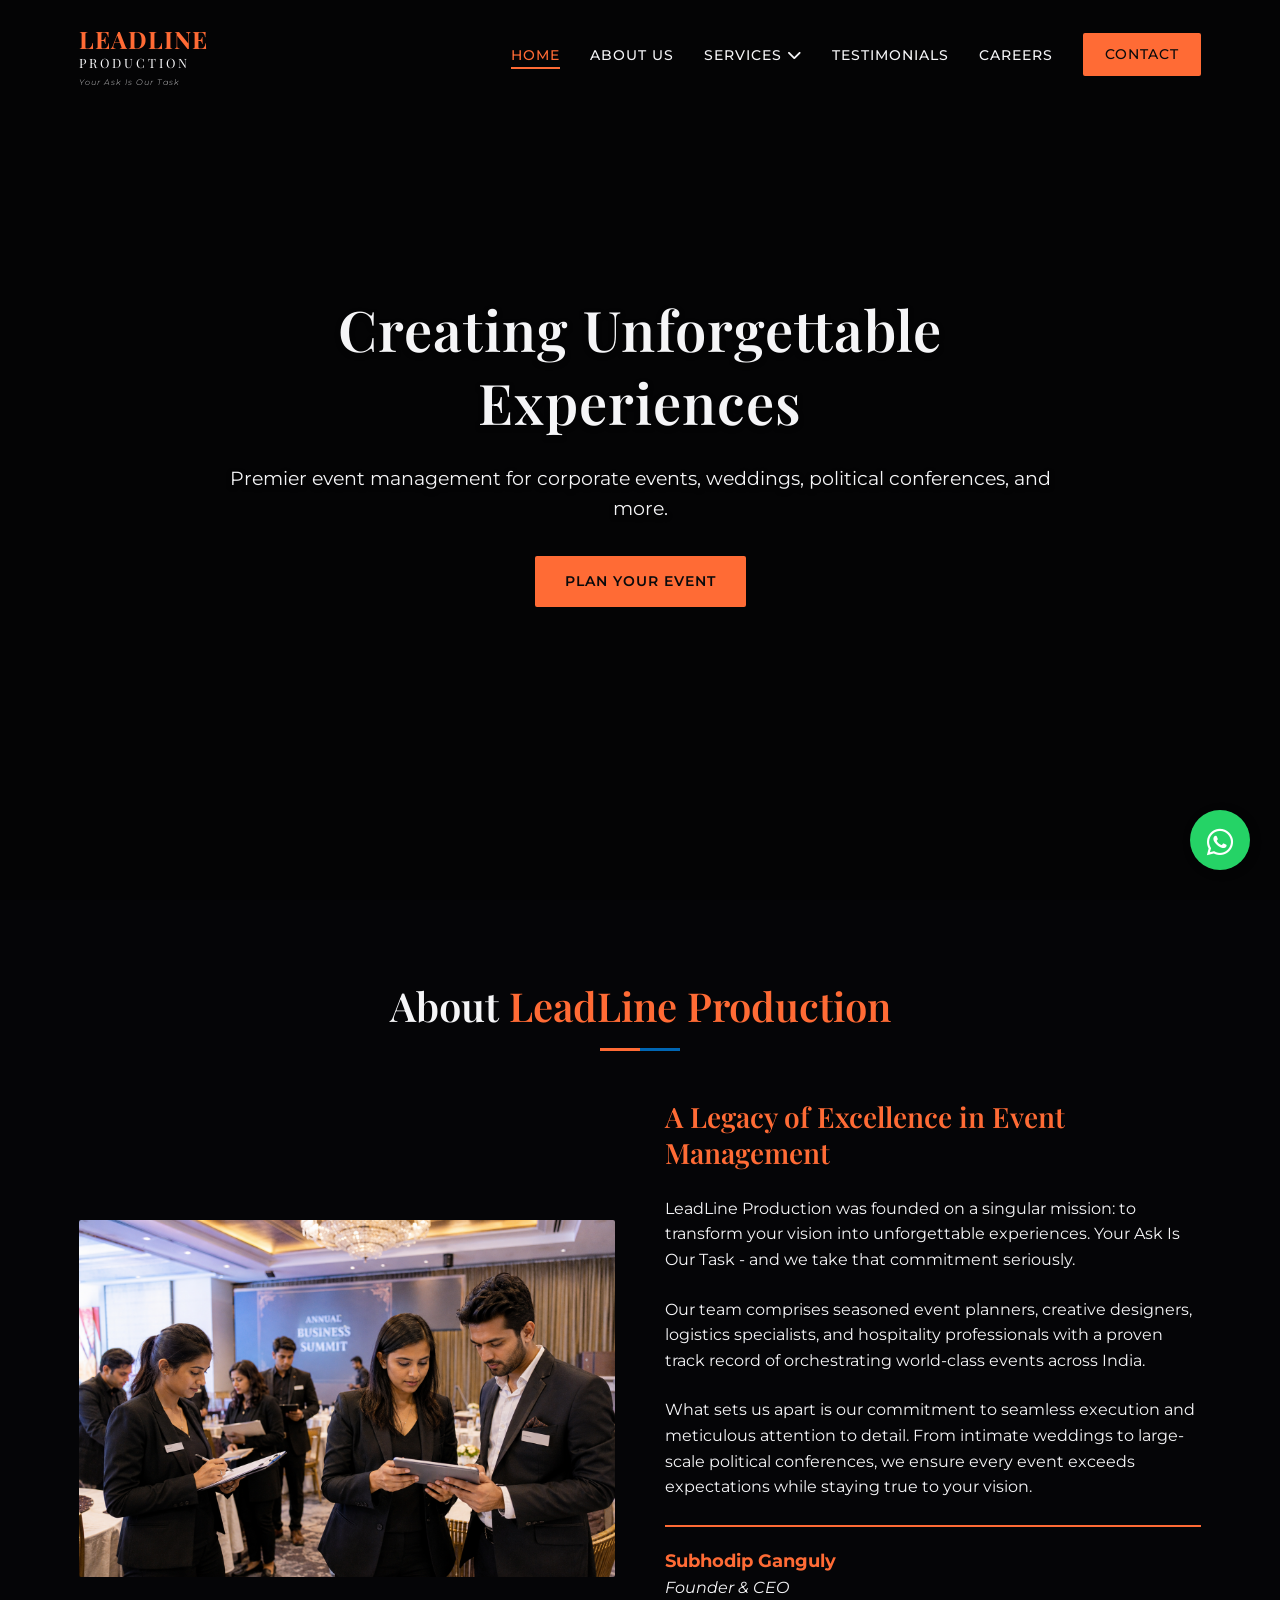
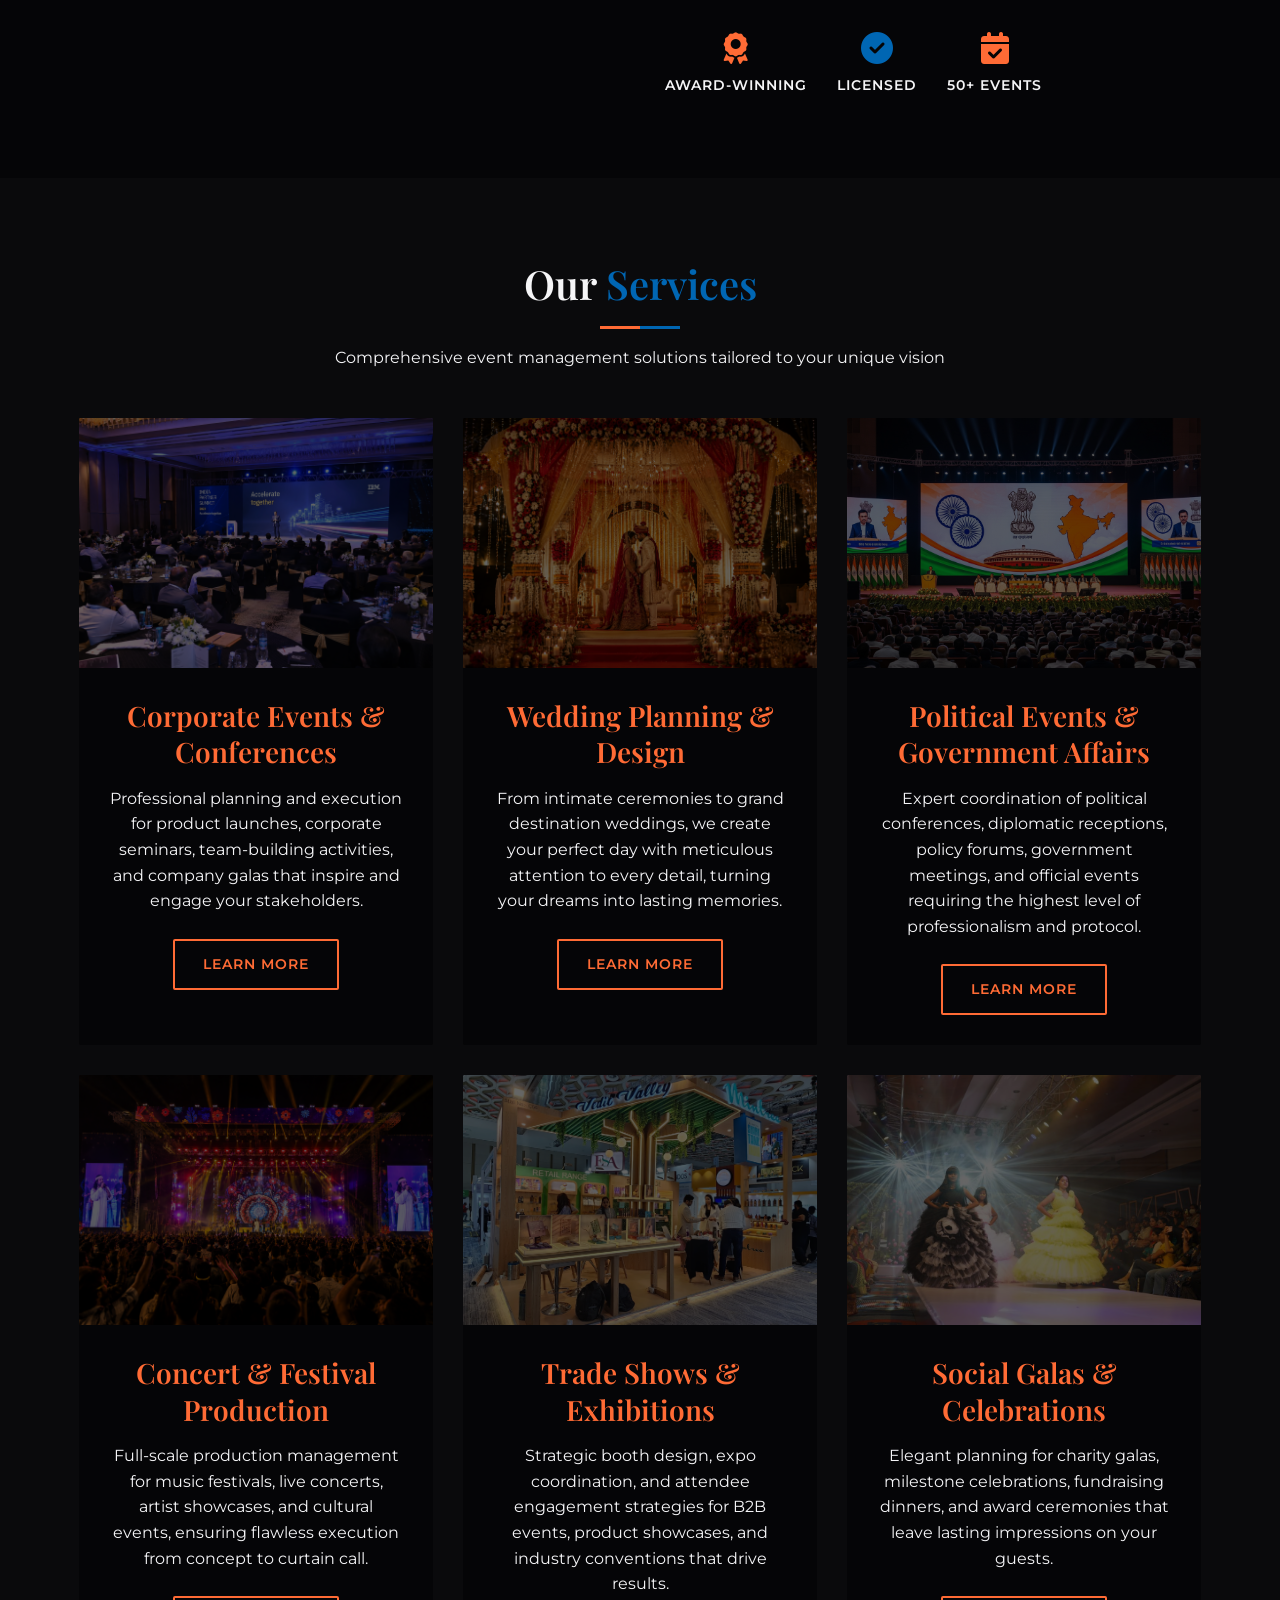
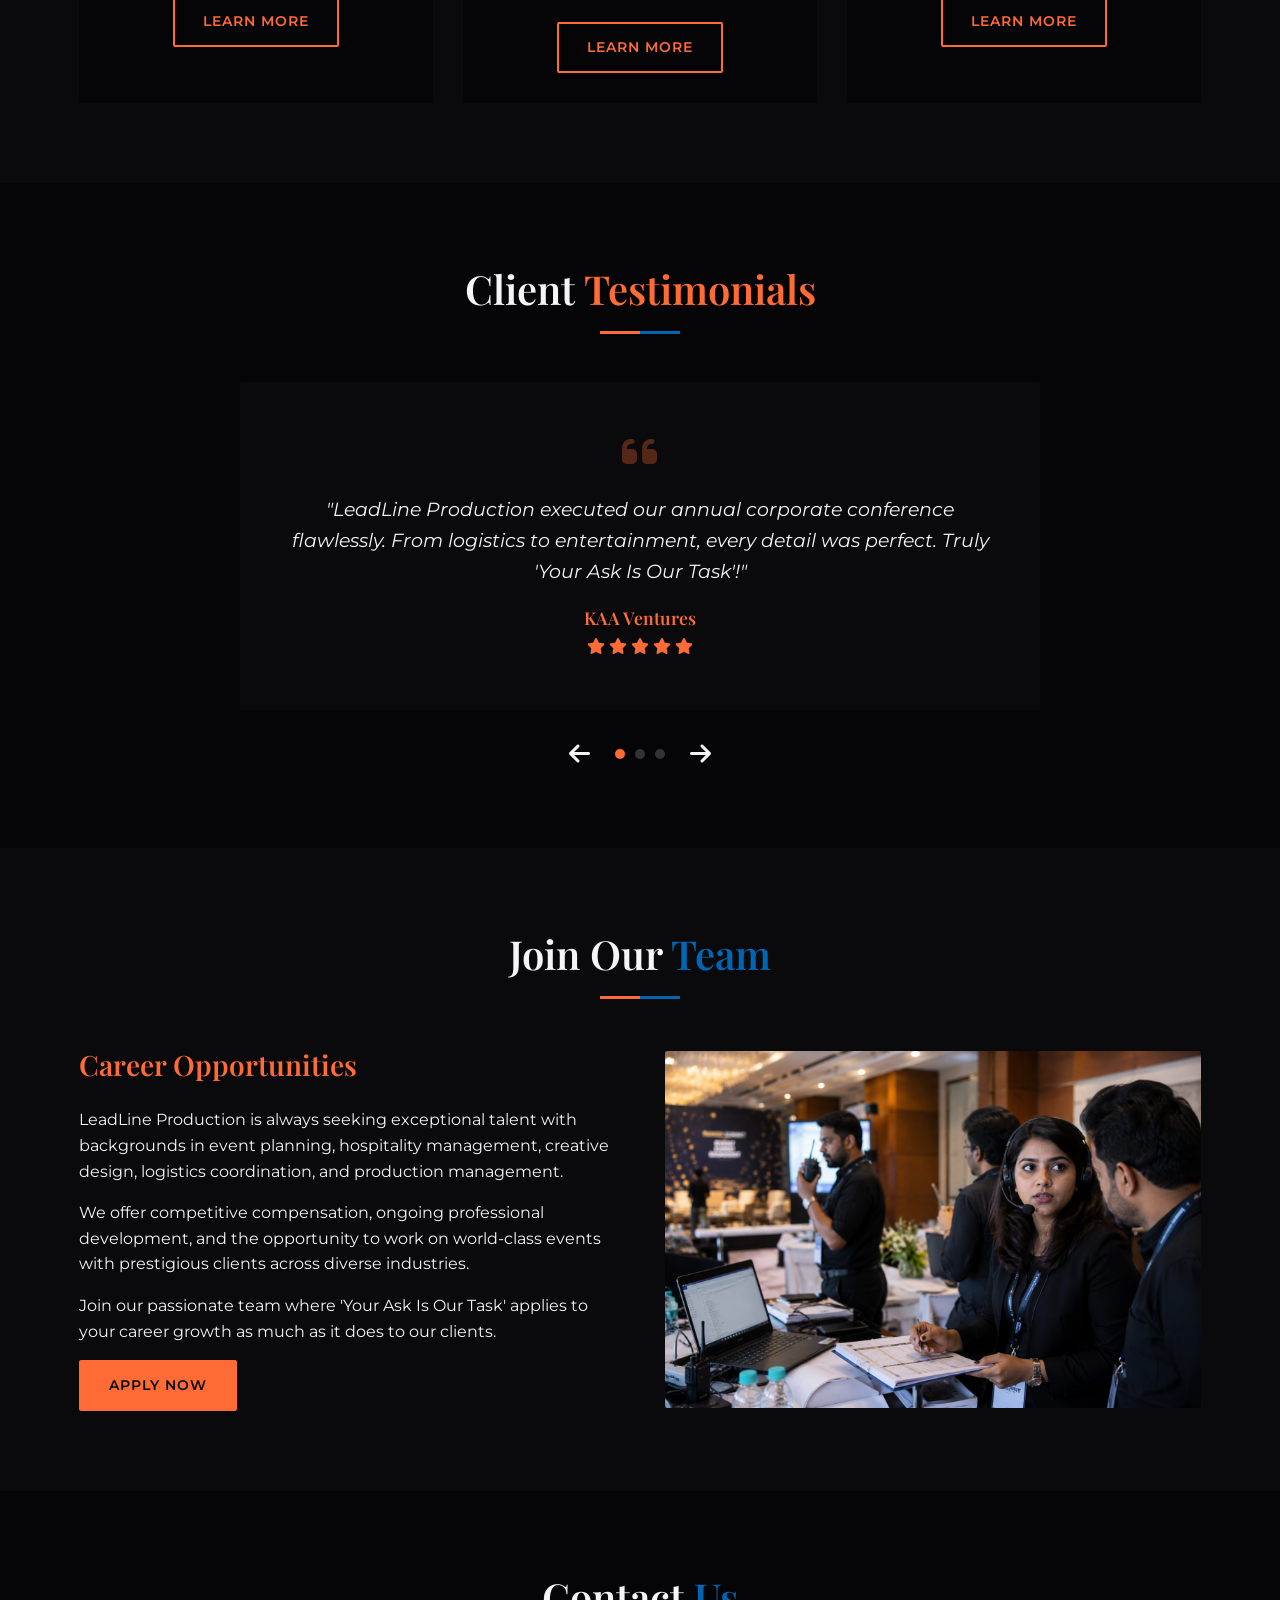
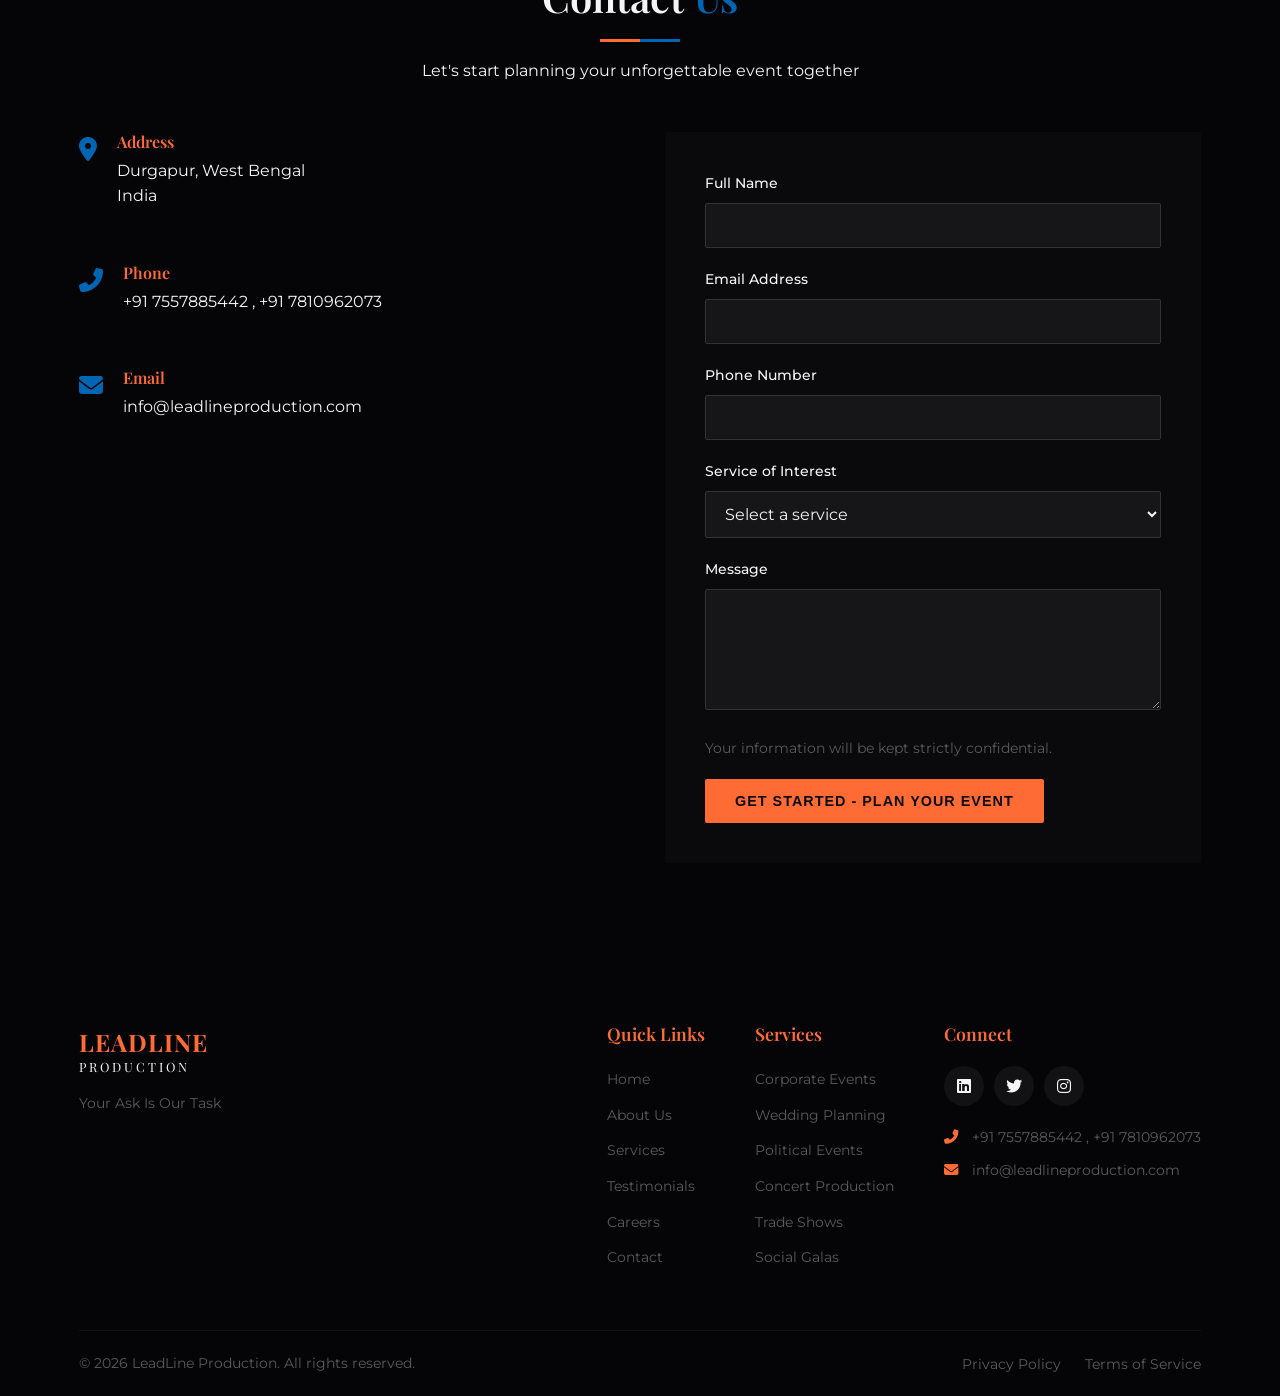
<file: index.html>
<!DOCTYPE html>
<html lang="en">
<head>
    <meta charset="UTF-8">
    <meta name="viewport" content="width=device-width, initial-scale=1.0">
    <meta name="description" content="LeadLine Production - Premier event management company specializing in corporate events, weddings, political conferences, concerts, trade shows, and social galas.">
    <title>LeadLine Production | Your Ask Is Our Task</title>

    <!-- Favicon -->
    <link rel="apple-touch-icon" sizes="180x180" href="apple-touch-icon.png">
    <link rel="icon" type="image/png" sizes="512x512" href="favicon/android-chrome-512x512.png">
    <link rel="icon" type="image/png" sizes="512x512" href="favicon/android-chrome-512x512.png">
    <link rel="manifest" href="site.webmanifest">

    <link rel="stylesheet" href="css/styles.css">
    <link rel="stylesheet" href="css/custom.css">
    <link rel="stylesheet" href="https://cdnjs.cloudflare.com/ajax/libs/font-awesome/6.5.1/css/all.min.css">
    <link rel="preconnect" href="https://fonts.googleapis.com">
    <link rel="preconnect" href="https://fonts.gstatic.com" crossorigin>
    <link href="https://fonts.googleapis.com/css2?family=Playfair+Display:wght@400;500;600;700&family=Montserrat:wght@300;400;500;600;700&display=swap" rel="stylesheet">
</head>
<body>
    <header>
        <nav class="navbar">
            <div class="container">
                <div class="logo">
                    <a href="index.html">
                        LEADLINE<span>PRODUCTION</span>
                        <small class="tagline">Your Ask Is Our Task</small>
                    </a>
                </div>
                <div class="nav-toggle" id="navToggle">
                    <span></span>
                    <span></span>
                    <span></span>
                </div>
                <ul class="nav-menu" id="navMenu">
                    <li><a href="#home" class="active">Home</a></li>
                    <li><a href="#about">About Us</a></li>
                    <li class="dropdown">
                        <a href="#services">Services <i class="fas fa-chevron-down"></i></a>
                        <ul class="dropdown-menu">
                            <li><a href="#corporate-events">Corporate Events</a></li>
                            <li><a href="#wedding-planning">Wedding Planning</a></li>
                            <li><a href="#political-events">Political Events</a></li>
                            <li><a href="#concert-production">Concert Production</a></li>
                            <li><a href="#trade-shows">Trade Shows</a></li>
                            <li><a href="#social-galas">Social Galas</a></li>
                        </ul>
                    </li>
                    <li><a href="#testimonials">Testimonials</a></li>
                    <li><a href="#careers">Careers</a></li>
                    <li><a href="#contact" class="btn btn-primary">Contact</a></li>
                </ul>
            </div>
        </nav>
    </header>

    <main>
        <!-- Hero Section -->
        <section id="home" class="hero">
            <div class="hero-content">
                <h1>Creating Unforgettable Experiences</h1>
                <p>Premier event management for corporate events, weddings, political conferences, and more.</p>
                <a href="#contact" class="btn btn-primary">Plan Your Event</a>
            </div>
            <div class="overlay"></div>
            <video autoplay muted loop playsinline id="hero-video">
                <source src="videos/Cinematic_1.mp4" type="video/mp4">
            </video>
            <!-- Fallback image if video doesn't load -->
            <img src="images/front-image.webp" alt="LeadLine Production - Event Management" class="hero-fallback-image" id="hero-fallback">
        </section>

        <!-- About Section -->
        <section id="about" class="about">
            <div class="container">
                <div class="section-header">
                    <h2>About <span>LeadLine Production</span></h2>
                    <div class="separator"></div>
                </div>
                <div class="about-content">
                    <div class="about-image">
                        <img src="images/about/about-image.png" alt="LeadLine Production team">
                    </div>
                    <div class="about-text">
                        <h3>A Legacy of Excellence in Event Management</h3>
                        <p>LeadLine Production was founded on a singular mission: to transform your vision into unforgettable experiences. Your Ask Is Our Task - and we take that commitment seriously.</p>
                        <p>Our team comprises seasoned event planners, creative designers, logistics specialists, and hospitality professionals with a proven track record of orchestrating world-class events across India.</p>
                        <p>What sets us apart is our commitment to seamless execution and meticulous attention to detail. From intimate weddings to large-scale political conferences, we ensure every event exceeds expectations while staying true to your vision.</p>
                        <p style="margin-top: 25px; padding-top: 20px; border-top: 2px solid #ff6b35;"><strong style="color: #ff6b35; font-size: 1.1rem;">Subhodip Ganguly</strong><br><span style="font-style: italic; color: #f5f5f7;">Founder & CEO</span></p>
                        <div class="trust-badges">
                            <div class="badge">
                                <i class="fas fa-award"></i>
                                <span>Award-Winning</span>
                            </div>
                            <div class="badge">
                                <i class="fas fa-check-circle"></i>
                                <span>Licensed</span>
                            </div>
                            <div class="badge">
                                <i class="fas fa-calendar-check"></i>
                                <span>50+ Events</span>
                            </div>
                        </div>
                    </div>
                </div>
            </div>
        </section>

        <!-- Services Section -->
        <section id="services" class="services">
            <div class="container">
                <div class="section-header">
                    <h2>Our <span>Services</span></h2>
                    <div class="separator"></div>
                    <p>Comprehensive event management solutions tailored to your unique vision</p>
                </div>
                <div class="services-grid">
                    <div class="service-card" id="corporate-events">
                        <div class="service-image">
                            <img src="images/services/corporate-events.png" alt="Corporate Events & Conferences">
                            <div class="overlay"></div>
                        </div>
                        <div class="service-content">
                            <h3>Corporate Events & Conferences</h3>
                            <p>Professional planning and execution for product launches, corporate seminars, team-building activities, and company galas that inspire and engage your stakeholders.</p>
                            <a href="#contact" class="btn btn-secondary">Learn More</a>
                        </div>
                    </div>
                    <div class="service-card" id="wedding-planning">
                        <div class="service-image">
                            <img src="images/services/wedding-events.png" alt="Wedding Planning & Design">
                            <div class="overlay"></div>
                        </div>
                        <div class="service-content">
                            <h3>Wedding Planning & Design</h3>
                            <p>From intimate ceremonies to grand destination weddings, we create your perfect day with meticulous attention to every detail, turning your dreams into lasting memories.</p>
                            <a href="#contact" class="btn btn-secondary">Learn More</a>
                        </div>
                    </div>
                    <div class="service-card" id="political-events">
                        <div class="service-image">
                            <img src="images/services/political-events.png" alt="Political Events & Government Affairs">
                            <div class="overlay"></div>
                        </div>
                        <div class="service-content">
                            <h3>Political Events & Government Affairs</h3>
                            <p>Expert coordination of political conferences, diplomatic receptions, policy forums, government meetings, and official events requiring the highest level of professionalism and protocol.</p>
                            <a href="#contact" class="btn btn-secondary">Learn More</a>
                        </div>
                    </div>
                    <div class="service-card" id="concert-production">
                        <div class="service-image">
                            <img src="images/services/concert-and-festival.png" alt="Concert & Festival Production">
                            <div class="overlay"></div>
                        </div>
                        <div class="service-content">
                            <h3>Concert & Festival Production</h3>
                            <p>Full-scale production management for music festivals, live concerts, artist showcases, and cultural events, ensuring flawless execution from concept to curtain call.</p>
                            <a href="#contact" class="btn btn-secondary">Learn More</a>
                        </div>
                    </div>
                    <div class="service-card" id="trade-shows">
                        <div class="service-image">
                            <img src="images/services/exhibitions.webp" alt="Trade Shows & Exhibitions">
                            <div class="overlay"></div>
                        </div>
                        <div class="service-content">
                            <h3>Trade Shows & Exhibitions</h3>
                            <p>Strategic booth design, expo coordination, and attendee engagement strategies for B2B events, product showcases, and industry conventions that drive results.</p>
                            <a href="#contact" class="btn btn-secondary">Learn More</a>
                        </div>
                    </div>
                    <div class="service-card" id="social-galas">
                        <div class="service-image">
                            <img src="images/services/social-events.jpg" alt="Social Galas & Celebrations">
                            <div class="overlay"></div>
                        </div>
                        <div class="service-content">
                            <h3>Social Galas & Celebrations</h3>
                            <p>Elegant planning for charity galas, milestone celebrations, fundraising dinners, and award ceremonies that leave lasting impressions on your guests.</p>
                            <a href="#contact" class="btn btn-secondary">Learn More</a>
                        </div>
                    </div>
                </div>
            </div>
        </section>

        <!-- Testimonials Section -->
        <section id="testimonials" class="testimonials">
            <div class="container">
                <div class="section-header">
                    <h2>Client <span>Testimonials</span></h2>
                    <div class="separator"></div>
                </div>
                <div class="testimonial-slider">
                    <div class="testimonial-slide active">
                        <div class="testimonial-content">
                            <div class="quote">
                                <i class="fas fa-quote-left"></i>
                            </div>
                            <p>"LeadLine Production executed our annual corporate conference flawlessly. From logistics to entertainment, every detail was perfect. Truly 'Your Ask Is Our Task'!"</p>
                            <div class="client">
                                <h4>KAA Ventures</h4>
                                <div class="rating">
                                    <i class="fas fa-star"></i>
                                    <i class="fas fa-star"></i>
                                    <i class="fas fa-star"></i>
                                    <i class="fas fa-star"></i>
                                    <i class="fas fa-star"></i>
                                </div>
                            </div>
                        </div>
                    </div>
                    <div class="testimonial-slide">
                        <div class="testimonial-content">
                            <div class="quote">
                                <i class="fas fa-quote-left"></i>
                            </div>
                            <p>"Our wedding was everything we dreamed of and more! LeadLine Production handled every detail with grace and creativity. We couldn't have asked for a better team."</p>
                            <div class="client">
                                <h4>Sourab & Payel</h4>
                                <div class="rating">
                                    <i class="fas fa-star"></i>
                                    <i class="fas fa-star"></i>
                                    <i class="fas fa-star"></i>
                                    <i class="fas fa-star"></i>
                                    <i class="fas fa-star"></i>
                                </div>
                            </div>
                        </div>
                    </div>
                    <div class="testimonial-slide">
                        <div class="testimonial-content">
                            <div class="quote">
                                <i class="fas fa-quote-left"></i>
                            </div>
                            <p>"LeadLine Production managed our political summit with exceptional professionalism and diplomatic sensitivity. They understand protocol and deliver excellence."</p>
                            <div class="client">
                                <h4>Government Affairs Executive</h4>
                                <div class="rating">
                                    <i class="fas fa-star"></i>
                                    <i class="fas fa-star"></i>
                                    <i class="fas fa-star"></i>
                                    <i class="fas fa-star"></i>
                                    <i class="fas fa-star"></i>
                                </div>
                            </div>
                        </div>
                    </div>
                </div>
                <div class="testimonial-controls">
                    <button class="prev" id="prevTestimonial"><i class="fas fa-arrow-left"></i></button>
                    <div class="indicators">
                        <span class="indicator active"></span>
                        <span class="indicator"></span>
                        <span class="indicator"></span>
                    </div>
                    <button class="next" id="nextTestimonial"><i class="fas fa-arrow-right"></i></button>
                </div>
            </div>
        </section>

        <!-- Careers Section -->
        <section id="careers" class="careers">
            <div class="container">
                <div class="section-header">
                    <h2>Join Our <span>Team</span></h2>
                    <div class="separator"></div>
                </div>
                <div class="careers-content">
                    <div class="careers-text">
                        <h3>Career Opportunities</h3>
                        <p>LeadLine Production is always seeking exceptional talent with backgrounds in event planning, hospitality management, creative design, logistics coordination, and production management.</p>
                        <p>We offer competitive compensation, ongoing professional development, and the opportunity to work on world-class events with prestigious clients across diverse industries.</p>
                        <p>Join our passionate team where 'Your Ask Is Our Task' applies to your career growth as much as it does to our clients.</p>
                        <a href="#contact" class="btn btn-primary">Apply Now</a>
                    </div>
                    <div class="careers-image">
                        <img src="images/careers/carrers.png" alt="Event planning team in action">
                    </div>
                </div>
            </div>
        </section>

        <!-- Contact Section -->
        <section id="contact" class="contact">
            <div class="container">
                <div class="section-header">
                    <h2>Contact <span>Us</span></h2>
                    <div class="separator"></div>
                    <p>Let's start planning your unforgettable event together</p>
                </div>
                <div class="contact-content">
                    <div class="contact-info">
                        <div class="info-item">
                            <i class="fas fa-map-marker-alt"></i>
                            <div>
                                <h4>Address</h4>
                                <p>Durgapur, West Bengal<br>India</p>
                            </div>
                        </div>
                        <div class="info-item">
                            <i class="fas fa-phone-alt"></i>
                            <div>
                                <h4>Phone</h4>
                                <p>+91 7557885442 , +91 7810962073</p>
                            </div>
                        </div>
                        <div class="info-item">
                            <i class="fas fa-envelope"></i>
                            <div>
                                <h4>Email</h4>
                                <p>info@leadlineproduction.com</p>
                            </div>
                        </div>
                        <div class="map">
                            <iframe src="https://www.google.com/maps/embed?pb=!1m18!1m12!1m3!1d117057.12371952129!2d87.21777190439815!3d23.5312393552933!2m3!1f0!2f0!3f0!3m2!1i1024!2i768!4f13.1!3m3!1m2!1s0x39f7710b47a89171%3A0x429e1bdb57e009dd!2sDurgapur%2C%20West%20Bengal!5e0!3m2!1sen!2sin!4v1780223591884!5m2!1sen!2sin" width="600" height="450" style="border:0;" allowfullscreen="" loading="lazy" referrerpolicy="no-referrer-when-downgrade"></iframe>
                        </div>
                    </div>
                    <div class="contact-form">
                        <form id="consultationForm">
                            <div class="form-group">
                                <label for="name">Full Name</label>
                                <input type="text" id="name" name="name" required>
                            </div>
                            <div class="form-group">
                                <label for="email">Email Address</label>
                                <input type="email" id="email" name="email" required>
                            </div>
                            <div class="form-group">
                                <label for="phone">Phone Number</label>
                                <input type="tel" id="phone" name="phone" required>
                            </div>
                            <div class="form-group">
                                <label for="service">Service of Interest</label>
                                <select id="service" name="service" required>
                                    <option value="" disabled selected>Select a service</option>
                                    <option value="Corporate Events">Corporate Events & Conferences</option>
                                    <option value="Wedding Planning">Wedding Planning & Design</option>
                                    <option value="Political Events">Political Events & Government Affairs</option>
                                    <option value="Concert Production">Concert & Festival Production</option>
                                    <option value="Trade Shows">Trade Shows & Exhibitions</option>
                                    <option value="Social Galas">Social Galas & Celebrations</option>
                                    <option value="Other">Other</option>
                                </select>
                            </div>
                            <div class="form-group">
                                <label for="message">Message</label>
                                <textarea id="message" name="message" rows="5" required></textarea>
                            </div>
                            <div class="form-group">
                                <p class="privacy-notice">Your information will be kept strictly confidential.</p>
                            </div>
                            <button type="submit" class="btn btn-primary">Get Started - Plan Your Event</button>
                        </form>
                    </div>
                </div>
            </div>
        </section>
    </main>

    <footer>
        <div class="container">
            <div class="footer-content">
                <div class="footer-logo">
                    <a href="index.html">LEADLINE<span>PRODUCTION</span></a>
                    <p>Your Ask Is Our Task</p>
                </div>
                <div class="footer-links">
                    <div class="footer-column">
                        <h4>Quick Links</h4>
                        <ul>
                            <li><a href="#home">Home</a></li>
                            <li><a href="#about">About Us</a></li>
                            <li><a href="#services">Services</a></li>
                            <li><a href="#testimonials">Testimonials</a></li>
                            <li><a href="#careers">Careers</a></li>
                            <li><a href="#contact">Contact</a></li>
                        </ul>
                    </div>
                    <div class="footer-column">
                        <h4>Services</h4>
                        <ul>
                            <li><a href="#corporate-events">Corporate Events</a></li>
                            <li><a href="#wedding-planning">Wedding Planning</a></li>
                            <li><a href="#political-events">Political Events</a></li>
                            <li><a href="#concert-production">Concert Production</a></li>
                            <li><a href="#trade-shows">Trade Shows</a></li>
                            <li><a href="#social-galas">Social Galas</a></li>
                        </ul>
                    </div>
                    <div class="footer-column">
                        <h4>Connect</h4>
                        <div class="social-links">
                            <a href="#" aria-label="LinkedIn"><i class="fab fa-linkedin"></i></a>
                            <a href="#" aria-label="Twitter"><i class="fab fa-twitter"></i></a>
                            <a href="#" aria-label="Instagram"><i class="fab fa-instagram"></i></a>
                        </div>
                        <div class="footer-contact">
                            <p><i class="fas fa-phone-alt"></i> +91 7557885442 , +91 7810962073</p>
                            <p><i class="fas fa-envelope"></i> info@leadlineproduction.com</p>
                        </div>
                    </div>
                </div>
            </div>
            <div class="footer-bottom">
                <p>&copy; 2026 LeadLine Production. All rights reserved.</p>
                <div class="footer-bottom-links">
                    <a href="#">Privacy Policy</a>
                    <a href="#">Terms of Service</a>
                </div>
            </div>
        </div>
    </footer>

    <!-- WhatsApp Floating Button -->
    <a href="https://wa.me/7810962073?text=Hi%20LeadLine%20Production!%20I'm%20interested%20in%20your%20event%20management%20services." class="whatsapp-float" target="_blank" aria-label="Chat on WhatsApp">
        <i class="fab fa-whatsapp"></i>
    </a>

    <script src="js/scripts.js"></script>
</body>
</html>
</file>
<file: css/styles.css>
/* ========== GLOBAL STYLES ========== */
:root {
    --color-dark: #0a0a0c;
    --color-darker: #050507;
    --color-light: #f5f5f7;
    --color-gold: #ff6b35;
    --color-gold-light: #ff8c5a;
    --color-navy: #1a2b47;
    --color-navy-light: #2a3b57;
    --color-gray: #333333;
    --color-gray-light: #5a5a5a;
    --font-primary: 'Montserrat', sans-serif;
    --font-secondary: 'Playfair Display', serif;
    --transition: all 0.3s ease-in-out;
}

* {
    margin: 0;
    padding: 0;
    box-sizing: border-box;
}

html {
    scroll-behavior: smooth;
    font-size: 16px;
}

body {
    font-family: var(--font-primary);
    background-color: var(--color-dark);
    color: var(--color-light);
    line-height: 1.6;
    overflow-x: hidden;
}

.container {
    width: 90%;
    max-width: 1200px;
    margin: 0 auto;
    padding: 0 15px;
}

h1, h2, h3, h4, h5, h6 {
    font-family: var(--font-secondary);
    font-weight: 600;
    line-height: 1.3;
    margin-bottom: 1rem;
}

h1 {
    font-size: 3.5rem;
    letter-spacing: 1px;
}

h2 {
    font-size: 2.5rem;
    position: relative;
}

h3 {
    font-size: 1.75rem;
}

p {
    margin-bottom: 1.5rem;
}

a {
    color: var(--color-light);
    text-decoration: none;
    transition: var(--transition);
}

ul {
    list-style: none;
}

img {
    max-width: 100%;
    height: auto;
    display: block;
}

.btn {
    display: inline-block;
    padding: 12px 28px;
    font-size: 0.9rem;
    font-weight: 600;
    text-transform: uppercase;
    letter-spacing: 1px;
    border-radius: 2px;
    transition: var(--transition);
    cursor: pointer;
}

.btn-primary {
    background-color: var(--color-gold);
    color: var(--color-dark);
    border: 2px solid var(--color-gold);
}

.btn-primary:hover {
    background-color: transparent;
    color: var(--color-gold);
}

.btn-secondary {
    background-color: transparent;
    color: var(--color-gold);
    border: 2px solid var(--color-gold);
}

.btn-secondary:hover {
    background-color: var(--color-gold);
    color: var(--color-dark);
}

.section-header {
    text-align: center;
    margin-bottom: 3rem;
}

.section-header h2 {
    margin-bottom: 0.5rem;
}

.section-header h2 span {
    color: var(--color-gold);
}

.separator {
    width: 80px;
    height: 3px;
    background-color: var(--color-gold);
    margin: 1rem auto;
}

section {
    padding: 80px 0;
}

.overlay {
    position: absolute;
    top: 0;
    left: 0;
    width: 100%;
    height: 100%;
    background-color: rgba(0, 0, 0, 0.6);
    z-index: 1;
}

/* ========== ANIMATIONS ========== */
@keyframes fadeInUp {
    from {
        opacity: 0;
        transform: translateY(30px);
    }
    to {
        opacity: 1;
        transform: translateY(0);
    }
}

@keyframes fadeIn {
    from {
        opacity: 0;
    }
    to {
        opacity: 1;
    }
}

@keyframes slideInRight {
    from {
        opacity: 0;
        transform: translateX(50px);
    }
    to {
        opacity: 1;
        transform: translateX(0);
    }
}

@keyframes slideInLeft {
    from {
        opacity: 0;
        transform: translateX(-50px);
    }
    to {
        opacity: 1;
        transform: translateX(0);
    }
}

.service-card,
.about-image,
.about-text,
.careers-image,
.careers-text,
.contact-info,
.contact-form {
    opacity: 0;
    transition: var(--transition);
}

.service-card.animate {
    animation: fadeInUp 0.6s forwards;
}

.about-image.animate,
.careers-image.animate {
    animation: slideInLeft 0.8s forwards;
}

.about-text.animate,
.careers-text.animate {
    animation: slideInRight 0.8s forwards;
}

.contact-info.animate {
    animation: slideInLeft 0.8s forwards;
}

.contact-form.animate {
    animation: slideInRight 0.8s forwards;
}

/* ========== NAVBAR ========== */
.navbar {
    position: fixed;
    top: 0;
    left: 0;
    width: 100%;
    padding: 20px 0;
    z-index: 1000;
    transition: var(--transition);
}

.navbar.scrolled {
    background-color: var(--color-darker);
    box-shadow: 0 5px 20px rgba(0, 0, 0, 0.2);
    padding: 15px 0;
}

.navbar .container {
    display: flex;
    justify-content: space-between;
    align-items: center;
}

.logo a {
    font-family: var(--font-secondary);
    font-size: 1.5rem;
    font-weight: 700;
    letter-spacing: 1px;
    color: var(--color-gold);
    display: flex;
    flex-direction: column;
}

.logo a span {
    display: block;
    font-size: 0.8rem;
    font-weight: 400;
    letter-spacing: 3px;
    color: var(--color-light);
    margin-top: -5px;
}

.logo a .tagline {
    font-family: var(--font-primary);
    font-size: 0.5rem;
    font-weight: 300;
    letter-spacing: 1px;
    color: var(--color-light);
    opacity: 0.8;
    margin-top: 2px;
    font-style: italic;
}

.nav-menu {
    display: flex;
    align-items: center;
}

.nav-menu li {
    margin-left: 30px;
}

.nav-menu li a {
    font-size: 0.9rem;
    font-weight: 500;
    text-transform: uppercase;
    letter-spacing: 1px;
    position: relative;
}

.nav-menu li a:hover,
.nav-menu li a.active {
    color: var(--color-gold);
}

.nav-menu li a::after {
    content: '';
    position: absolute;
    bottom: -5px;
    left: 0;
    width: 0;
    height: 2px;
    background-color: var(--color-gold);
    transition: var(--transition);
}

.nav-menu li a:hover::after,
.nav-menu li a.active::after {
    width: 100%;
}

.nav-menu li a.btn {
    padding: 8px 20px;
}

.nav-menu li a.btn::after {
    display: none;
}

.dropdown {
    position: relative;
}

.dropdown-menu {
    position: absolute;
    top: 100%;
    left: 0;
    width: 220px;
    background-color: var(--color-darker);
    padding: 15px 0;
    border-radius: 2px;
    box-shadow: 0 5px 15px rgba(0, 0, 0, 0.2);
    opacity: 0;
    visibility: hidden;
    transform: translateY(10px);
    transition: var(--transition);
}

.dropdown:hover .dropdown-menu {
    opacity: 1;
    visibility: visible;
    transform: translateY(0);
}

.dropdown-menu li {
    margin: 0;
}

.dropdown-menu li a {
    display: block;
    padding: 8px 20px;
    font-size: 0.85rem;
}

.dropdown-menu li a:hover {
    background-color: var(--color-gray);
}

.nav-toggle {
    display: none;
    cursor: pointer;
}

.nav-toggle span {
    display: block;
    width: 25px;
    height: 2px;
    background-color: var(--color-light);
    margin: 5px 0;
    transition: var(--transition);
}

.nav-toggle.active span:nth-child(1) {
    transform: rotate(45deg) translate(5px, 5px);
}

.nav-toggle.active span:nth-child(2) {
    opacity: 0;
}

.nav-toggle.active span:nth-child(3) {
    transform: rotate(-45deg) translate(5px, -5px);
}

/* ========== HERO SECTION ========== */
.hero {
    position: relative;
    height: 100vh;
    display: flex;
    align-items: center;
    justify-content: center;
    text-align: center;
    overflow: hidden;
}

.hero-content {
    position: relative;
    z-index: 2;
    max-width: 900px;
    padding: 0 20px;
}

.hero h1 {
    margin-bottom: 1.5rem;
    text-shadow: 0 2px 5px rgba(0, 0, 0, 0.5);
    animation: fadeInUp 1.2s forwards;
}

.hero p {
    font-size: 1.2rem;
    margin-bottom: 2rem;
    text-shadow: 0 2px 5px rgba(0, 0, 0, 0.5);
    animation: fadeInUp 1.2s 0.3s forwards;
    opacity: 0;
}

.hero .btn {
    animation: fadeInUp 1.2s 0.6s forwards;
    opacity: 0;
}

#hero-video {
    position: absolute;
    top: 0;
    left: 0;
    width: 100%;
    height: 100%;
    object-fit: cover;
    z-index: 1;
}

/* ========== ABOUT SECTION ========== */
.about {
    background-color: var(--color-darker);
}

.about-content {
    display: grid;
    grid-template-columns: 1fr 1fr;
    gap: 50px;
    align-items: center;
}

.about-image {
    position: relative;
    overflow: hidden;
    border-radius: 2px;
}

.about-image::before {
    content: '';
    position: absolute;
    top: 20px;
    left: 20px;
    right: 20px;
    bottom: 20px;
    border: 2px solid var(--color-gold);
    z-index: 1;
}

.about-image img {
    position: relative;
    z-index: 2;
    transition: var(--transition);
}

.about-image:hover img {
    transform: scale(1.05);
}

.about-text h3 {
    color: var(--color-gold);
    margin-bottom: 1.5rem;
}

.trust-badges {
    display: flex;
    margin-top: 2rem;
}

.badge {
    display: flex;
    flex-direction: column;
    align-items: center;
    margin-right: 30px;
}

.badge i {
    font-size: 2rem;
    color: var(--color-gold);
    margin-bottom: 10px;
}

.badge span {
    font-size: 0.9rem;
    font-weight: 600;
    text-transform: uppercase;
    letter-spacing: 1px;
}

/* ========== SERVICES SECTION ========== */
.services {
    background-color: var(--color-dark);
}

.services-grid {
    display: grid;
    grid-template-columns: repeat(auto-fit, minmax(350px, 1fr));
    gap: 30px;
}

.service-card {
    background-color: var(--color-darker);
    border-radius: 2px;
    overflow: hidden;
    transition: var(--transition);
}

.service-card:hover {
    transform: translateY(-10px);
    box-shadow: 0 20px 30px rgba(0, 0, 0, 0.2);
}

.service-image {
    position: relative;
    height: 250px;
    overflow: hidden;
}

.service-image img {
    width: 100%;
    height: 100%;
    object-fit: cover;
    transition: var(--transition);
}

.service-card:hover .service-image img {
    transform: scale(1.1);
}

.service-content {
    padding: 30px;
    text-align: center;
}

.service-content h3 {
    margin-bottom: 15px;
    color: var(--color-gold);
}

.service-content p {
    margin-bottom: 25px;
}

/* ========== TESTIMONIALS SECTION ========== */
.testimonials {
    background-color: var(--color-darker);
    position: relative;
}

.testimonial-slider {
    position: relative;
    max-width: 800px;
    margin: 0 auto;
    overflow: hidden;
}

.testimonial-slide {
    position: absolute;
    top: 0;
    left: 0;
    width: 100%;
    height: 100%;
    opacity: 0;
    visibility: hidden;
    transition: var(--transition);
}

.testimonial-slide.active {
    position: relative;
    opacity: 1;
    visibility: visible;
}

.testimonial-content {
    background-color: var(--color-dark);
    padding: 50px;
    border-radius: 2px;
    text-align: center;
    position: relative;
}

.quote {
    margin-bottom: 20px;
}

.quote i {
    font-size: 2.5rem;
    color: var(--color-gold);
    opacity: 0.3;
}

.testimonial-content p {
    font-size: 1.2rem;
    font-style: italic;
    margin-bottom: 20px;
}

.client h4 {
    color: var(--color-gold);
    font-size: 1.1rem;
    margin-bottom: 5px;
}

.rating {
    color: var(--color-gold);
}

.testimonial-controls {
    display: flex;
    justify-content: center;
    align-items: center;
    margin-top: 30px;
}

.testimonial-controls button {
    background: none;
    border: none;
    color: var(--color-light);
    font-size: 1.5rem;
    cursor: pointer;
    transition: var(--transition);
}

.testimonial-controls button:hover {
    color: var(--color-gold);
}

.indicators {
    display: flex;
    margin: 0 20px;
}

.indicator {
    width: 10px;
    height: 10px;
    border-radius: 50%;
    background-color: var(--color-gray);
    margin: 0 5px;
    cursor: pointer;
    transition: var(--transition);
}

.indicator.active {
    background-color: var(--color-gold);
}

/* ========== CAREERS SECTION ========== */
.careers {
    background-color: var(--color-dark);
}

.careers-content {
    display: grid;
    grid-template-columns: 1fr 1fr;
    gap: 50px;
    align-items: center;
}

.careers-text h3 {
    color: var(--color-gold);
    margin-bottom: 1.5rem;
}

.careers-text p {
    margin-bottom: 1rem;
}

.careers-image {
    position: relative;
    overflow: hidden;
    border-radius: 2px;
}

.careers-image::before {
    content: '';
    position: absolute;
    top: 20px;
    right: 20px;
    bottom: 20px;
    left: 20px;
    border: 2px solid var(--color-gold);
    z-index: 1;
}

.careers-image img {
    position: relative;
    z-index: 2;
    transition: var(--transition);
}

.careers-image:hover img {
    transform: scale(1.05);
}

/* ========== CONTACT SECTION ========== */
.contact {
    background-color: var(--color-darker);
}

.contact-content {
    display: grid;
    grid-template-columns: 1fr 1fr;
    gap: 50px;
}

.contact-info {
    display: flex;
    flex-direction: column;
}

.info-item {
    display: flex;
    align-items: flex-start;
    margin-bottom: 30px;
}

.info-item i {
    font-size: 1.5rem;
    color: var(--color-gold);
    margin-right: 20px;
    margin-top: 5px;
}

.info-item h4 {
    margin-bottom: 5px;
    color: var(--color-gold);
}

.map {
    height: 250px;
    margin-top: 20px;
    border-radius: 2px;
    overflow: hidden;
}

.map iframe {
    width: 100%;
    height: 100%;
}

.contact-form {
    background-color: var(--color-dark);
    padding: 40px;
    border-radius: 2px;
}

.form-group {
    margin-bottom: 20px;
}

.form-group label {
    display: block;
    margin-bottom: 8px;
    font-size: 0.9rem;
    font-weight: 500;
}

.form-group input,
.form-group select,
.form-group textarea {
    width: 100%;
    padding: 12px 15px;
    background-color: rgba(255, 255, 255, 0.05);
    border: 1px solid var(--color-gray);
    border-radius: 2px;
    color: var(--color-light);
    font-family: var(--font-primary);
    font-size: 1rem;
    transition: var(--transition);
}

.form-group input:focus,
.form-group select:focus,
.form-group textarea:focus {
    outline: none;
    border-color: var(--color-gold);
}

.privacy-notice {
    font-size: 0.85rem;
    color: var(--color-gray-light);
    margin-bottom: 0;
}

/* ========== FOOTER ========== */
footer {
    background-color: var(--color-darker);
    padding: 80px 0 20px;
}

.footer-content {
    display: flex;
    justify-content: space-between;
    margin-bottom: 50px;
}

.footer-logo a {
    font-family: var(--font-secondary);
    font-size: 1.5rem;
    font-weight: 700;
    letter-spacing: 1px;
    color: var(--color-gold);
}

.footer-logo a span {
    display: block;
    font-size: 0.8rem;
    font-weight: 400;
    letter-spacing: 3px;
    color: var(--color-light);
    margin-top: -5px;
}

.footer-logo p {
    font-size: 0.9rem;
    margin-top: 15px;
    color: var(--color-gray-light);
}

.footer-links {
    display: flex;
}

.footer-column {
    margin-left: 50px;
}

.footer-column h4 {
    font-size: 1.1rem;
    color: var(--color-gold);
    margin-bottom: 20px;
}

.footer-column ul li {
    margin-bottom: 10px;
}

.footer-column ul li a {
    font-size: 0.9rem;
    color: var(--color-gray-light);
}

.footer-column ul li a:hover {
    color: var(--color-light);
}

.social-links {
    display: flex;
    margin-bottom: 20px;
}

.social-links a {
    display: flex;
    align-items: center;
    justify-content: center;
    width: 40px;
    height: 40px;
    background-color: rgba(255, 255, 255, 0.05);
    border-radius: 50%;
    margin-right: 10px;
    transition: var(--transition);
}

.social-links a:hover {
    background-color: var(--color-gold);
    color: var(--color-dark);
}

.footer-contact p {
    font-size: 0.9rem;
    color: var(--color-gray-light);
    margin-bottom: 10px;
}

.footer-contact p i {
    color: var(--color-gold);
    margin-right: 10px;
}

.footer-bottom {
    padding-top: 20px;
    border-top: 1px solid rgba(255, 255, 255, 0.05);
    display: flex;
    justify-content: space-between;
    align-items: center;
}

.footer-bottom p {
    font-size: 0.85rem;
    color: var(--color-gray-light);
    margin-bottom: 0;
}

.footer-bottom-links a {
    font-size: 0.85rem;
    color: var(--color-gray-light);
    margin-left: 20px;
}

.footer-bottom-links a:hover {
    color: var(--color-gold);
}

/* ========== RESPONSIVE STYLES ========== */
@media screen and (max-width: 1024px) {
    h1 {
        font-size: 3rem;
    }
    
    h2 {
        font-size: 2.2rem;
    }
    
    .about-content,
    .careers-content,
    .contact-content {
        grid-template-columns: 1fr;
        gap: 40px;
    }
    
    .about-image,
    .careers-image {
        max-width: 500px;
        margin: 0 auto;
    }
    
    .footer-content {
        flex-direction: column;
    }
    
    .footer-logo {
        margin-bottom: 30px;
    }
    
    .footer-links {
        flex-wrap: wrap;
    }
    
    .footer-column {
        margin-left: 0;
        margin-right: 50px;
        margin-bottom: 30px;
    }
}

@media screen and (max-width: 768px) {
    h1 {
        font-size: 2.5rem;
    }
    
    h2 {
        font-size: 2rem;
    }
    
    section {
        padding: 60px 0;
    }
    
    .nav-toggle {
        display: block;
    }

    .logo a {
        font-size: 1.2rem;
    }

    .logo a span {
        font-size: 0.65rem;
    }

    .logo a .tagline {
        font-size: 0.45rem;
    }

    .nav-menu {
        position: fixed;
        top: 0;
        right: -100%;
        width: 80%;
        max-width: 300px;
        height: 100vh;
        background-color: var(--color-darker);
        flex-direction: column;
        align-items: flex-start;
        padding: 80px 30px;
        transition: right 0.3s ease-in-out;
        box-shadow: -5px 0 15px rgba(0, 0, 0, 0.2);
        z-index: 999;
    }
    
    .nav-menu.active {
        right: 0;
    }
    
    .nav-menu li {
        margin: 15px 0;
    }
    
    .dropdown-menu {
        position: static;
        width: 100%;
        background-color: transparent;
        padding: 10px 0 10px 15px;
        box-shadow: none;
        opacity: 1;
        visibility: visible;
        transform: none;
        display: none;
    }
    
    .dropdown-menu.active {
        display: block;
    }
    
    .dropdown-menu li a {
        padding: 8px 0;
    }
    
    .dropdown-menu li a:hover {
        background-color: transparent;
    }
    
    .hero h1 {
        font-size: 2.2rem;
    }
    
    .hero p {
        font-size: 1rem;
    }
    
    .services-grid {
        grid-template-columns: 1fr;
    }
    
    .testimonial-content {
        padding: 30px;
    }
    
    .testimonial-content p {
        font-size: 1rem;
    }
    
    .footer-bottom {
        flex-direction: column;
        text-align: center;
    }
    
    .footer-bottom-links {
        margin-top: 15px;
    }
    
    .footer-bottom-links a {
        margin: 0 10px;
    }
}

@media screen and (max-width: 480px) {
    h1 {
        font-size: 2rem;
    }
    
    h2 {
        font-size: 1.8rem;
    }
    
    .hero-content {
        padding: 0 10px;
    }
    
    .btn {
        padding: 10px 20px;
        font-size: 0.8rem;
    }
    
    .trust-badges {
        flex-wrap: wrap;
    }
    
    .badge {
        margin-right: 20px;
        margin-bottom: 20px;
    }
    
    .contact-form {
        padding: 30px 20px;
    }
}

/* ========== WHATSAPP FLOATING BUTTON ========== */
.whatsapp-float {
    position: fixed;
    width: 60px;
    height: 60px;
    bottom: 30px;
    right: 30px;
    background-color: #25d366;
    color: #fff;
    border-radius: 50%;
    text-align: center;
    font-size: 30px;
    box-shadow: 2px 2px 10px rgba(0, 0, 0, 0.3);
    z-index: 1000;
    display: flex;
    align-items: center;
    justify-content: center;
    transition: all 0.3s ease;
    animation: pulse-whatsapp 2s infinite;
}

.whatsapp-float:hover {
    background-color: #20ba5a;
    transform: scale(1.1);
    box-shadow: 2px 2px 15px rgba(37, 211, 102, 0.5);
}

.whatsapp-float i {
    margin-top: 3px;
}

@keyframes pulse-whatsapp {
    0% {
        box-shadow: 0 0 0 0 rgba(37, 211, 102, 0.7);
    }
    70% {
        box-shadow: 0 0 0 15px rgba(37, 211, 102, 0);
    }
    100% {
        box-shadow: 0 0 0 0 rgba(37, 211, 102, 0);
    }
}

/* Mobile responsiveness for WhatsApp button */
@media (max-width: 768px) {
    .whatsapp-float {
        width: 50px;
        height: 50px;
        bottom: 20px;
        right: 20px;
        font-size: 25px;
    }
}
</file>
<file: css/custom.css>
/* Custom styles for the hero section */
.hero {
    position: relative;
    height: 100vh;
    display: flex;
    align-items: center;
    justify-content: center;
    text-align: center;
    overflow: hidden;
    background-color: #0a0a0c;
}

/* Fallback image if video doesn't load */
.hero-fallback-image {
    position: absolute;
    top: 50%;
    left: 50%;
    min-width: 100%;
    min-height: 100%;
    width: 120%;
    height: 120%;
    object-fit: cover;
    object-position: center;
    transform: translate(-50%, -50%) scale(1.1);
    z-index: 0;
    display: none;
}

/* Show fallback image when video fails */
.hero-fallback-image.show {
    display: block;
}

#hero-video {
    position: absolute;
    top: 50%;
    left: 50%;
    min-width: 100%;
    min-height: 100%;
    width: 120%;
    height: 120%;
    object-fit: cover;
    object-position: center;
    transform: translate(-50%, -50%) scale(1.1);
    z-index: 0;
}

/* Hero Content - ensure it's above video and overlay */
.hero-content {
    position: relative;
    z-index: 3 !important;
    max-width: 900px;
    padding: 0 20px;
}

.hero-content * {
    position: relative;
    z-index: 3;
}

/* Ensure button is visible */
.hero .btn {
    opacity: 1 !important;
}

.hero-content .btn-primary {
    opacity: 1 !important;
    position: relative;
    z-index: 10;
}

/* ========== BLUE ACCENT COLOR ADDITIONS ========== */

/* Option 1: Trust Badges + Contact Icons - Subtle Blue Accents */
/* Make the middle trust badge icon blue */
.badge:nth-child(2) i {
    color: #0066B3 !important;
}

/* Blue icons in contact section */
.contact-info i {
    color: #0066B3 !important;
}

/* Option 2: Alternating Section Headers - Bold Look */
/* Services section header in blue */
#services .section-header h2 span {
    color: #0066B3 !important;
}

/* Contact section header in blue */
#contact .section-header h2 span {
    color: #0066B3 !important;
}

/* Careers section header in blue */
#careers .section-header h2 span {
    color: #0066B3 !important;
}

/* Option 3: Dual-Color Separator - Elegant */
/* Make all separators dual-color (orange to blue gradient) */
.separator {
    background: linear-gradient(to right, #ff6b35 0%, #ff6b35 50%, #0066B3 50%, #0066B3 100%) !important;
    height: 3px;
}
</file>
